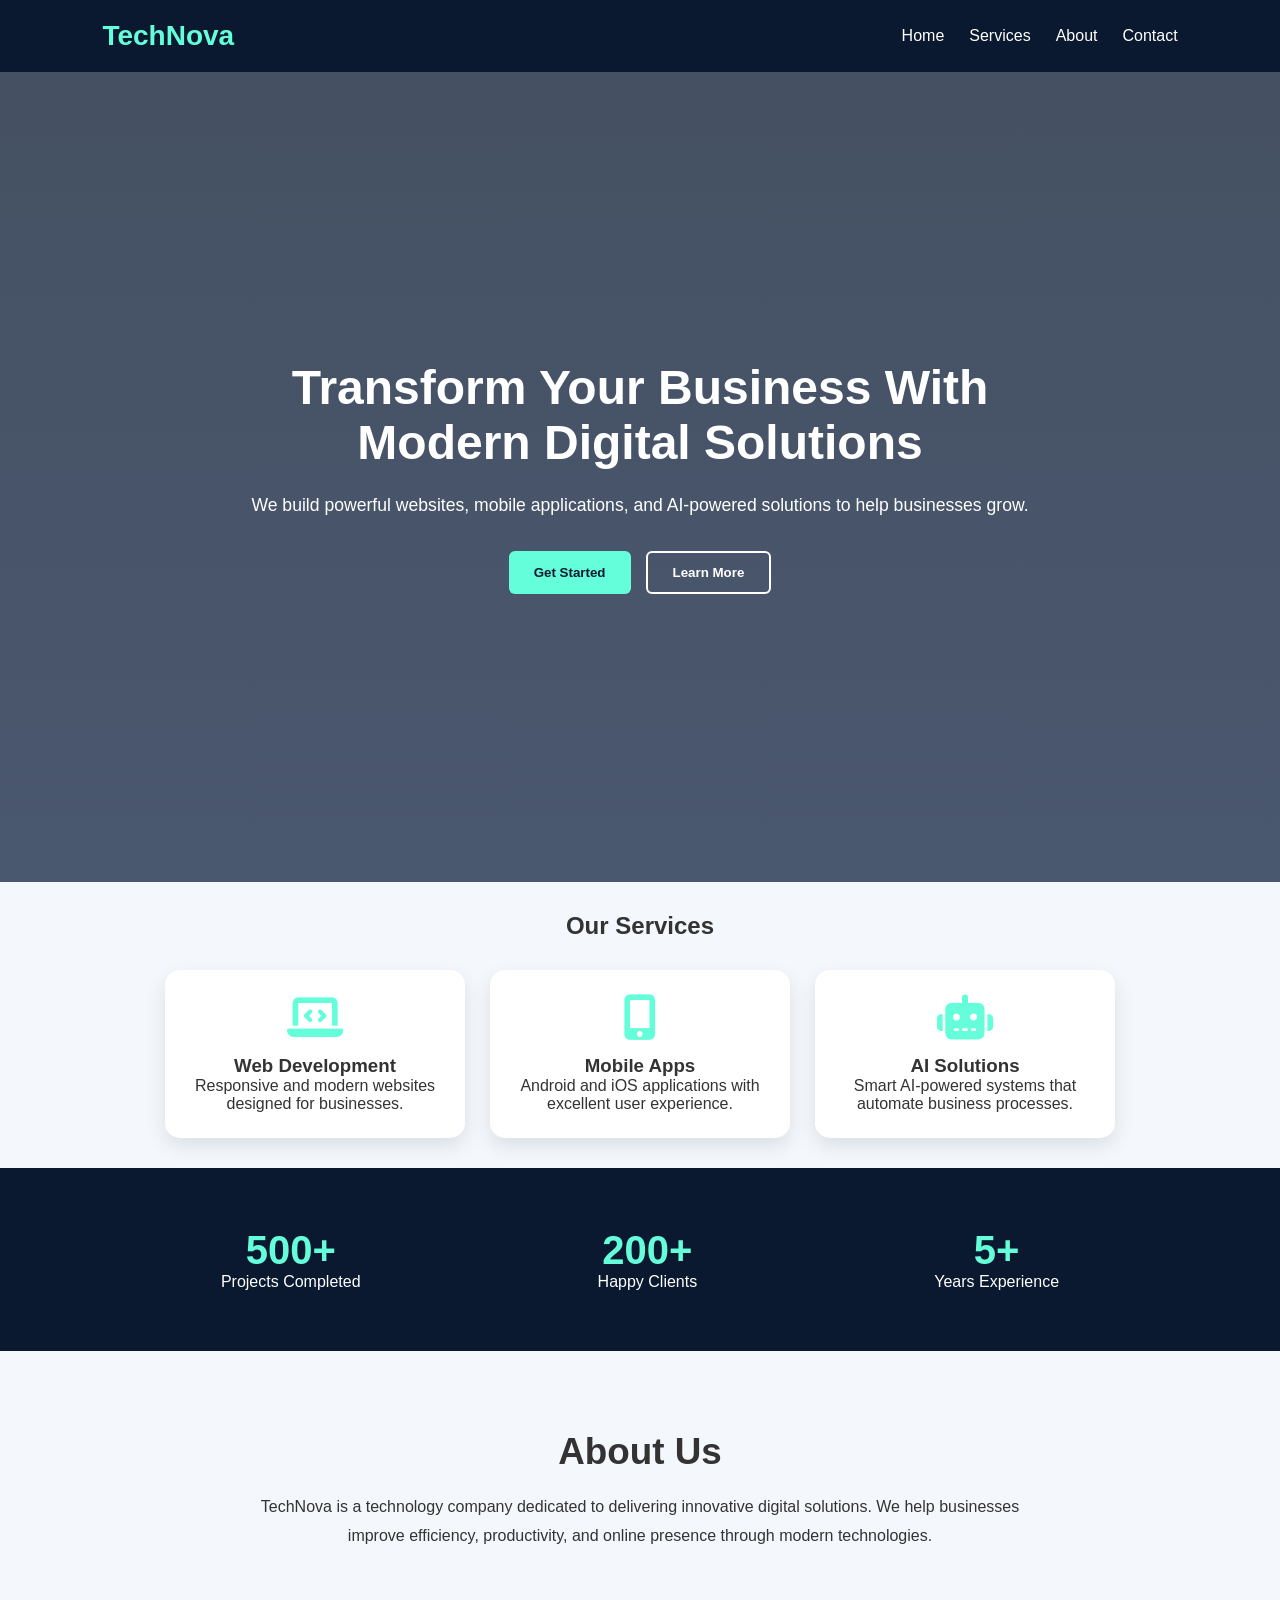
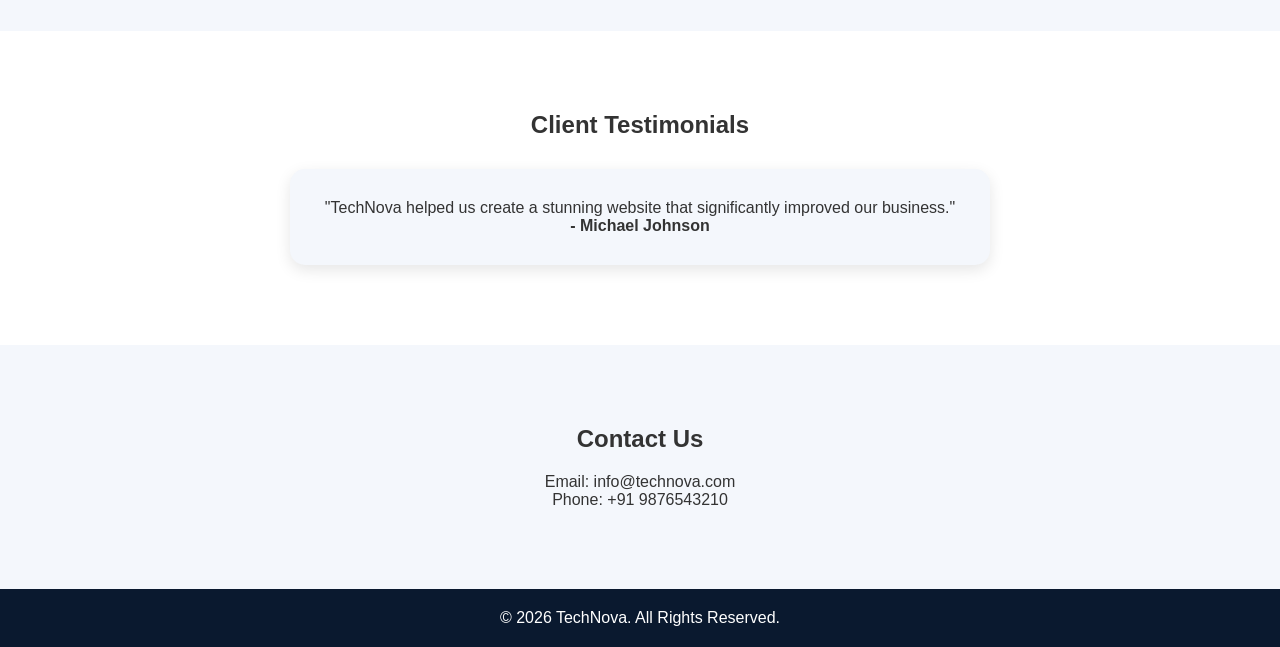
<file: Landing Page/index.html>
<!DOCTYPE html>
<html lang="en">
<head>
    <meta charset="UTF-8">
    <meta name="viewport" content="width=device-width, initial-scale=1.0">
    <title>TechNova | Digital Solutions</title>
    <link rel="stylesheet" href="style.css">
    <link rel="stylesheet"
href="https://cdnjs.cloudflare.com/ajax/libs/font-awesome/6.5.1/css/all.min.css">
</head>
<body>

    <!-- Navbar -->
    <header>
        <nav>
            <h2 class="logo">TechNova</h2>

            <ul class="nav-links">
                <li><a href="#home">Home</a></li>
                <li><a href="#services">Services</a></li>
                <li><a href="#about">About</a></li>
                <li><a href="#contact">Contact</a></li>
            </ul>
        </nav>
    </header>

    <!-- Hero Section -->
    <section class="hero" id="home">
        <div class="hero-content">
            <h1>Transform Your Business With Modern Digital Solutions</h1>

            <p>
                We build powerful websites, mobile applications,
                and AI-powered solutions to help businesses grow.
            </p>

            <div class="buttons">
                <button class="btn">Get Started</button>
                <button class="btn-secondary">Learn More</button>
            </div>
        </div>
    </section>

    <section class="Services" id = "services">

    <h2 style="padding: 30px; text-align: center;">Our Services</h2>

    <div class="service-container">

        <div class="card">
            <i class="fas fa-laptop-code service-icon"></i>
            <h3>Web Development</h3>
            <p>Responsive and modern websites designed for businesses.</p>
        </div>

        <div class="card">
            <i class="fas fa-mobile-alt service-icon"></i>
            <h3>Mobile Apps</h3>
            <p>Android and iOS applications with excellent user experience.</p>
        </div>

        <div class="card">
            <i class="fas fa-robot service-icon"></i>
            <h3>AI Solutions</h3>
            <p>Smart AI-powered systems that automate business processes.</p>
        </div>

    </div>

</section>
    <!-- Stats -->
    <section class="stats">

        <div class="stat-box">
            <h2>500+</h2>
            <p>Projects Completed</p>
        </div>

        <div class="stat-box">
            <h2>200+</h2>
            <p>Happy Clients</p>
        </div>

        <div class="stat-box">
            <h2>5+</h2>
            <p>Years Experience</p>
        </div>

    </section>

    <!-- About -->
    <section class="about" id="about">

        <h2>About Us</h2>

        <p>
            TechNova is a technology company dedicated
            to delivering innovative digital solutions.
            We help businesses improve efficiency,
            productivity, and online presence through
            modern technologies.
        </p>

    </section>

    <!-- Testimonials -->
    <section class="testimonials">

        <h2>Client Testimonials</h2>

        <div class="testimonial">
            <p>
                "TechNova helped us create a stunning website
                that significantly improved our business."
            </p>

            <h4>- Michael Johnson</h4>
        </div>

    </section>

    <!-- Contact -->
    <section class="contact" id="contact">

        <h2>Contact Us</h2>

        <p>Email: info@technova.com</p>
        <p>Phone: +91 9876543210</p>

    </section>

    <!-- Footer -->
    <footer>
        <p>© 2026 TechNova. All Rights Reserved.</p>
    </footer>

</body>
</html>
</file>
<file: Landing Page/style.css>
*{
    margin:0;
    padding:0;
    box-sizing:border-box;
    font-family:'Segoe UI',sans-serif;
}

html{
    scroll-behavior:smooth;
}

body{
    background:#f4f7fc;
    color:#333;
}

/* Navbar */

header{
    background:#0a192f;
    position:sticky;
    top:0;
    z-index:1000;
}

nav{
    display:flex;
    justify-content:space-between;
    align-items:center;
    padding:20px 8%;
}

.logo{
    color:#64ffda;
    font-size:28px;
}

.nav-links{
    display:flex;
    list-style:none;
}

.nav-links li{
    margin-left:25px;
}

.nav-links a{
    color:white;
    text-decoration:none;
    transition:0.3s;
}

.nav-links a:hover{
    color:#64ffda;
}

/* Hero */

.hero{
    height:90vh;
    display:flex;
    justify-content:center;
    align-items:center;
    text-align:center;
    background:linear-gradient(135deg,#0a192f,#112240);
    color:white;
    padding:20px;
}

.hero-content{
    max-width:800px;
}

.hero h1{
    font-size:3rem;
    margin-bottom:20px;
}

.hero p{
    font-size:1.1rem;
    line-height:1.8;
    margin-bottom:30px;
}

.buttons{
    display:flex;
    justify-content:center;
    gap:15px;
}

.btn,
.btn-secondary{
    padding:12px 25px;
    border:none;
    border-radius:6px;
    cursor:pointer;
    font-weight:bold;
    transition:0.3s;
}

.btn{
    background:#64ffda;
}

.btn-secondary{
    background:white;
}

.btn:hover,
.btn-secondary:hover{
    transform:translateY(-3px);
}

.service-container{
    display:flex;
    justify-content:center;
    gap:25px;
    flex-wrap:wrap;
}

.card{
    width:300px;
    padding:25px;
    border-radius:15px;
    background:white;
    box-shadow:0 8px 20px rgba(0,0,0,0.1);
    text-align:center;
    margin-bottom:30px;
    margin-top: auto;
}
/* Stats */

.stats{
    background:#0a192f;
    color:white;
    padding:60px 8%;
    display:flex;
    justify-content:space-around;
    flex-wrap:wrap;
    text-align:center;
}

.stat-box h2{
    color:#64ffda;
    font-size:2.5rem;
}

/* About */

.about{
    padding:80px 12%;
    text-align:center;
}

.about h2{
    margin-bottom:20px;
    font-size:2.3rem;
}

.about p{
    max-width:800px;
    margin:auto;
    line-height:1.8;
}

/* Testimonials */

.testimonials{
    background:white;
    padding:80px 8%;
    text-align:center;
}

.testimonials h2{
    margin-bottom:30px;
}

.testimonial{
    max-width:700px;
    margin:auto;
    background:#f4f7fc;
    padding:30px;
    border-radius:15px;
    box-shadow:0 5px 15px rgba(0,0,0,0.1);
}

/* Contact */

.contact{
    padding:80px 8%;
    text-align:center;
}

.contact h2{
    margin-bottom:20px;
}

/* Footer */

footer{
    background:#0a192f;
    color:white;
    text-align:center;
    padding:20px;
}

/* Mobile */

@media(max-width:768px){

    nav{
        flex-direction:column;
    }

    .nav-links{
        margin-top:15px;
    }

    .hero h1{
        font-size:2rem;
    }

    .buttons{
        flex-direction:column;
    }

    .stats{
        gap:30px;
    }
}
.hero{
    height:90vh;
    display:flex;
    justify-content:center;
    align-items:center;
    text-align:center;
    color:white;
    padding:20px;

    background:
    linear-gradient(rgba(10,25,47,0.75),
    rgba(17,34,64,0.75)),
    url("https://images.unsplash.com/photo-1516321318423-f06f85e504b3?w=1600");

    background-size:cover;
    background-position:center;
}
.service-icon{
    font-size:45px;
    color:#64ffda;
    margin-bottom:15px;
}
.hero-content{
    animation:fadeUp 1.5s ease;
}

@keyframes fadeUp{
    from{
        opacity:0;
        transform:translateY(50px);
    }

    to{
        opacity:1;
        transform:translateY(0);
    }
}
.card:hover{
    transform:translateY(-10px);
    box-shadow:0 15px 30px rgba(100,255,218,0.3);
}
.btn{
    background:#64ffda;
    color:#0a192f;
}

.btn-secondary{
    background:transparent;
    border:2px solid white;
    color:white;
}
.logo{
    color:#64ffda;
    font-size:28px;
    animation:glow 2s infinite alternate;
}

@keyframes glow{
    from{
        text-shadow:0 0 5px #64ffda;
    }

    to{
        text-shadow:0 0 20px #64ffda;
    }
}
</file>
